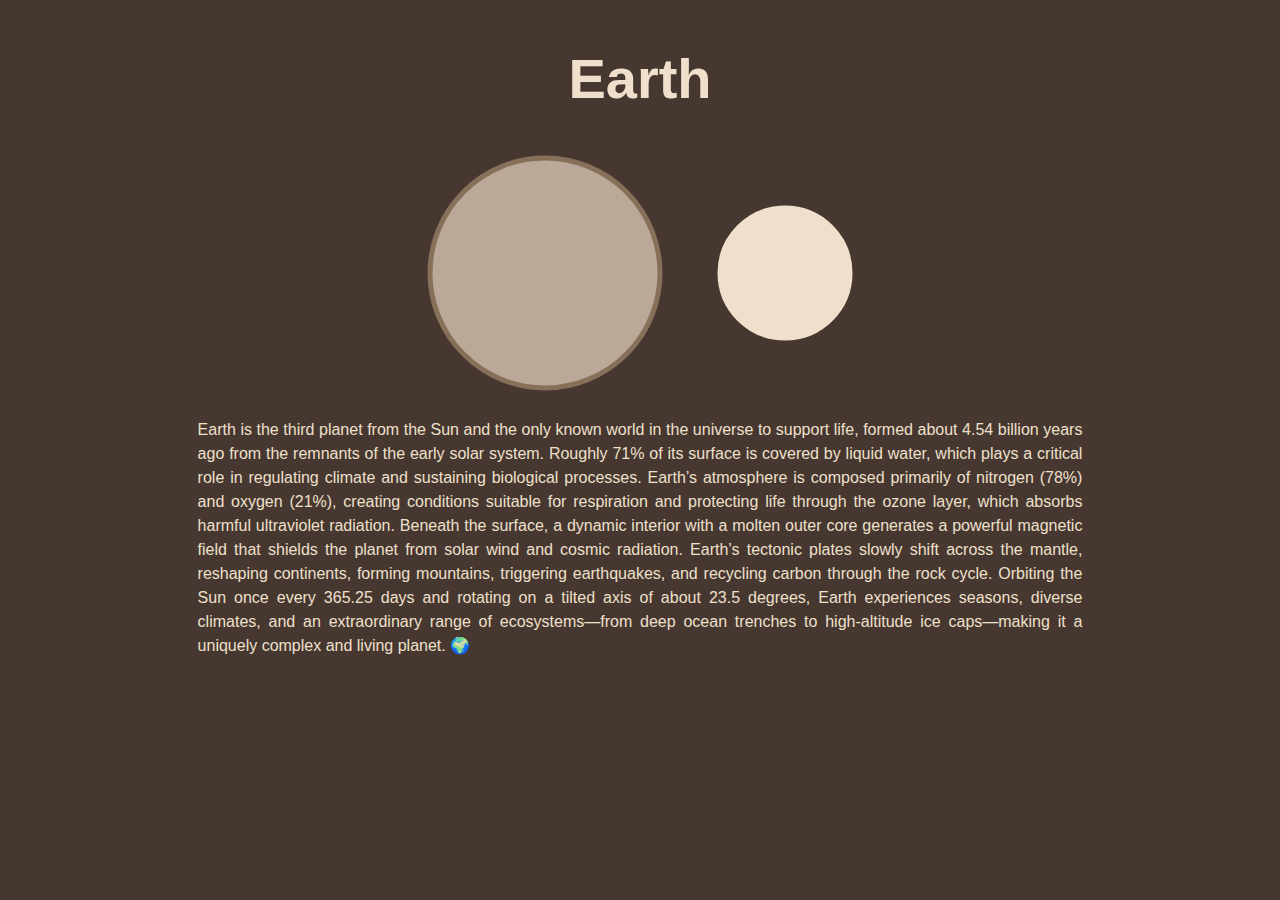
<file: index.html>
<!DOCTYPE html>
<html lang="en">

<head>
  <meta charset="UTF-8">
  <meta name="viewport" content="width=device-width, initial-scale=1.0">
  <title>Earth</title>
  <link rel="stylesheet" href="screen.css">
</head>

<body>
  <h1>Earth</h1>
  <nav>
    <ul>
      <li>
        <a href="index.html">
          <svg id="earth-container">
            <circle id="earth" class="active-earth"/>
          </svg>
        </a>
      </li>
      <li>
        <a href="moon.html">
          <svg id="moon-container">
            <circle id="moon" class="inactive-moon"/>
          </svg>
        </a>
      </li>
    </ul>
  </nav>

  <main>
    <!-- Model: ChatGPT 5.2 -->
    <!-- Prompt: Write a paragraph description of the planet Earth. Make it specific and informative. Include scientific facts. Make it interesting. -->
    <p>Earth is the third planet from the Sun and the only known world in the universe to support life, formed about
      4.54 billion years ago from the remnants of the early solar system. Roughly 71% of its surface is covered by
      liquid water, which plays a critical role in regulating climate and sustaining biological processes. Earth’s
      atmosphere is composed primarily of nitrogen (78%) and oxygen (21%), creating conditions suitable for respiration
      and protecting life through the ozone layer, which absorbs harmful ultraviolet radiation. Beneath the surface, a
      dynamic interior with a molten outer core generates a powerful magnetic field that shields the planet from solar
      wind and cosmic radiation. Earth’s tectonic plates slowly shift across the mantle, reshaping continents, forming
      mountains, triggering earthquakes, and recycling carbon through the rock cycle. Orbiting the Sun once every 365.25
      days and rotating on a tilted axis of about 23.5 degrees, Earth experiences seasons, diverse climates, and an
      extraordinary range of ecosystems—from deep ocean trenches to high-altitude ice caps—making it a uniquely complex
      and living planet. 🌍</p>
  </main>
  <script src="index.js"></script>
</body>

</html>
</file>
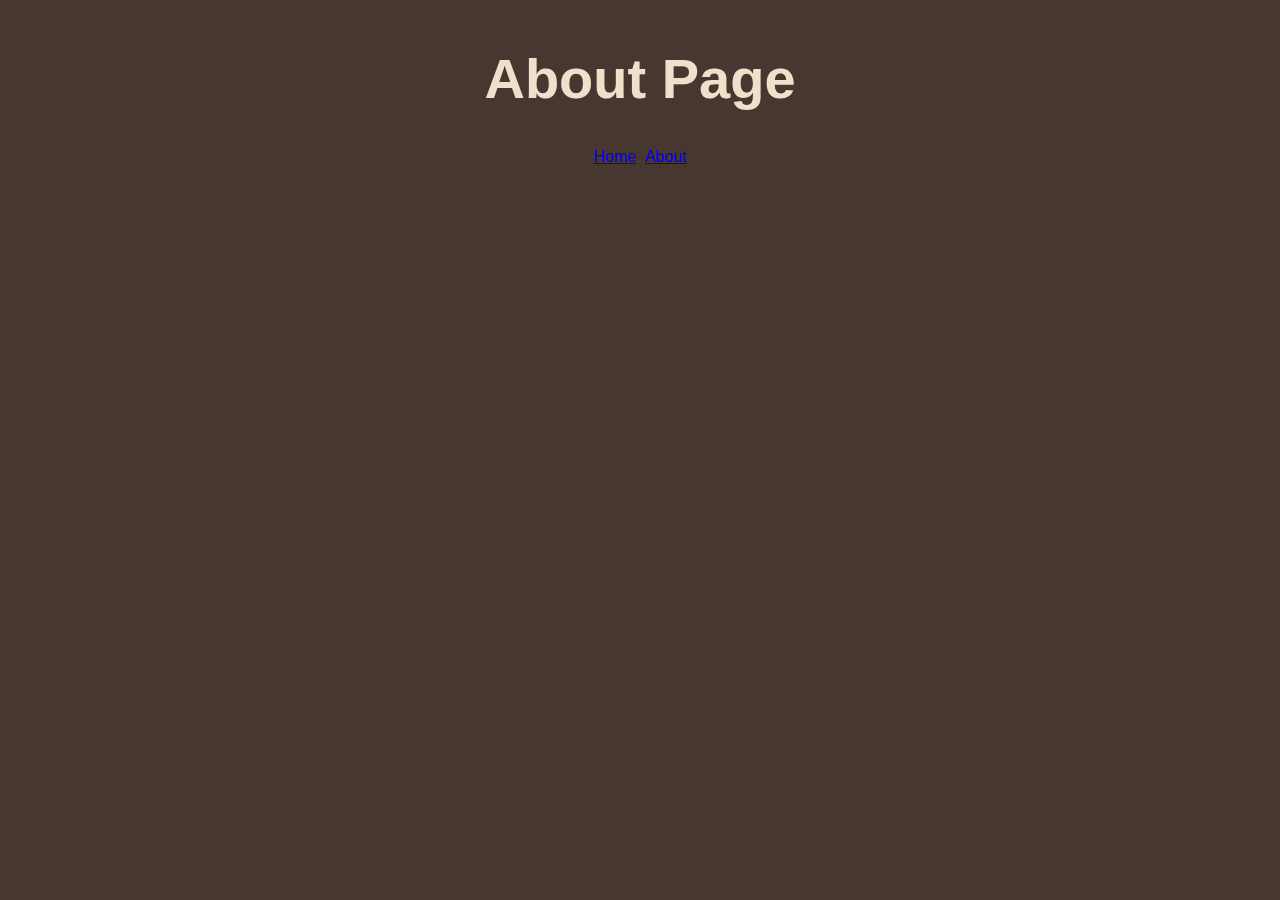
<file: about.html>
<!DOCTYPE html>
<html lang="en">
  <head>
    <meta charset="UTF-8">
    <meta name="viewport" content="width=device-width, initial-scale=1.0">
    <title>About Page</title>
    <link rel="stylesheet" href="screen.css">
  </head>
  <body>
    <h1>About Page</h1>
    <nav>
      <ul>
        <li><a href="index.html">Home</a></li>
        <li><a href="about.html" class="active">About</a></li>
      </ul>
    </nav>
    <script src="index.js"></script>
  </body>
</html>
</file>
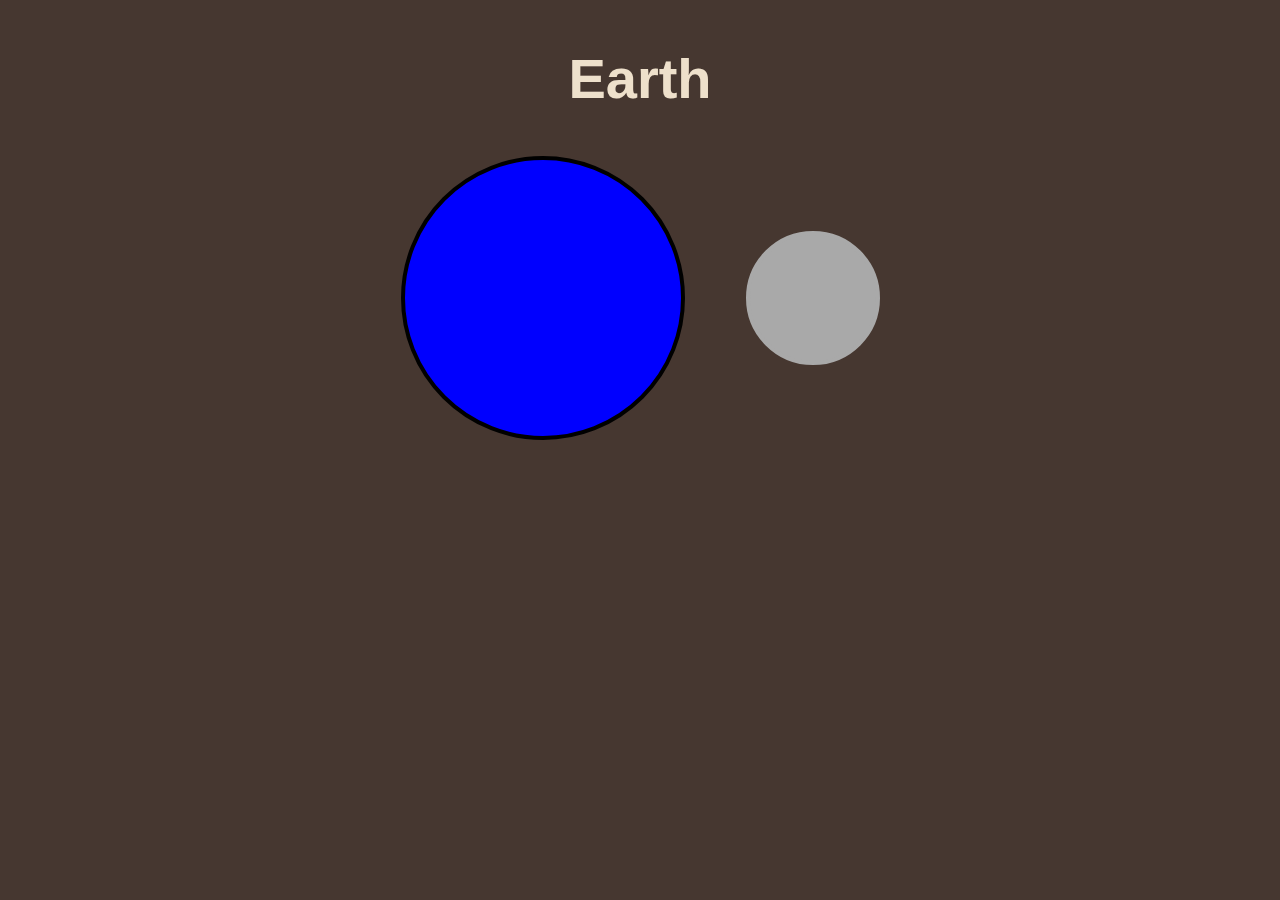
<file: earth.html>
<!DOCTYPE html>
<html lang="en">

<head>
  <meta charset="UTF-8">
  <meta name="viewport" content="width=device-width, initial-scale=1.0">
  <title>Earth</title>
  <link rel="stylesheet" href="screen.css">
</head>

<body>
  <h1>Earth</h1>
  <nav>
    <ul>
      <li>
          <a href="earth.html">
            <svg width="300" height="300">
              <circle class="active" cx="150" cy="150" r="140" stroke="black" stroke-width="4" fill="blue" />
            </svg>
          </a>
      </li>
      <li>
        <a href="moon.html">
          <svg width="150" height="150">
            <circle cx="75" cy="75" r="65" stroke="darkgray" stroke-width="4" fill="darkgray" />
          </svg>
        </a>
      </li>
    </ul>
  </nav>
  <script src="index.js"></script>
</body>

</html>
</file>
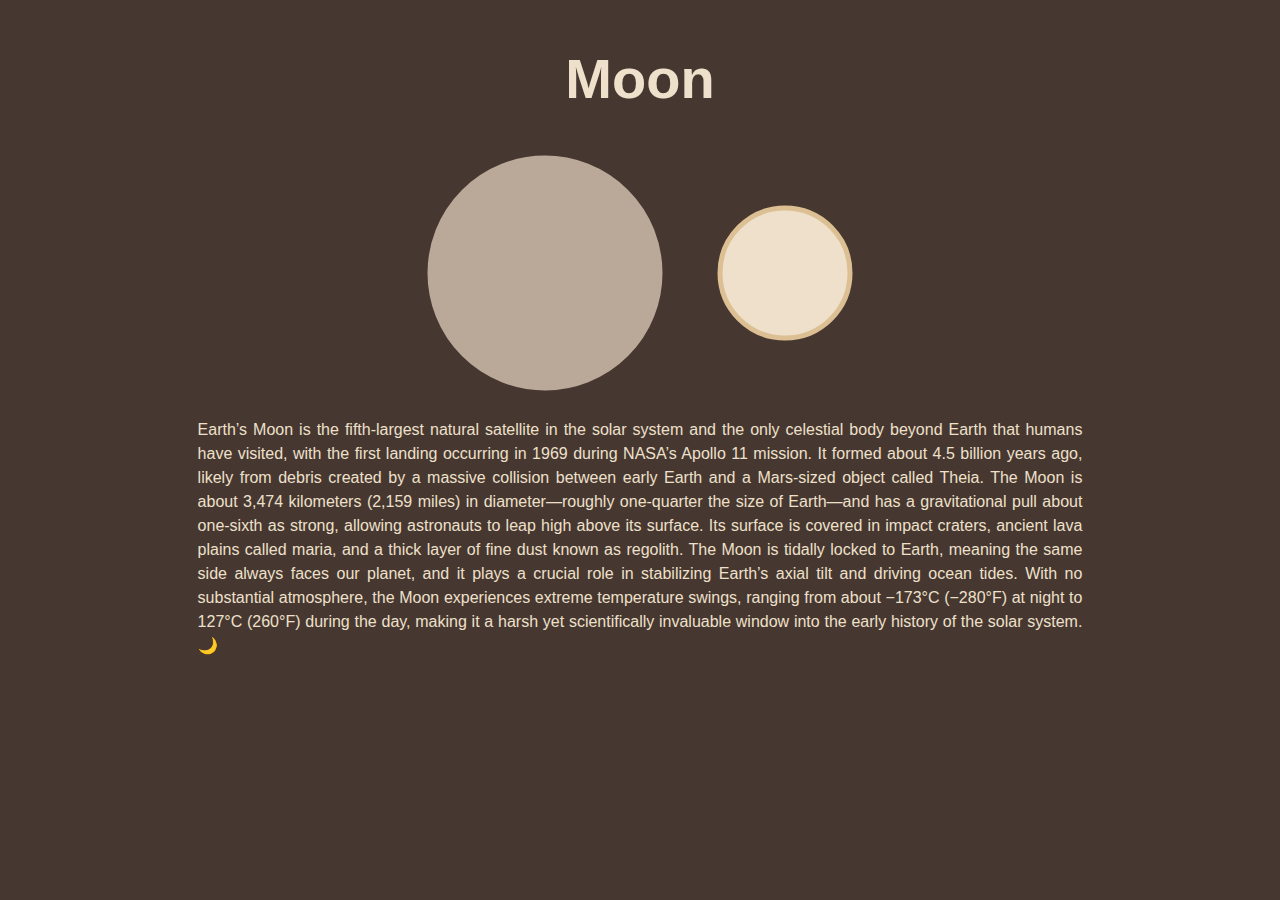
<file: moon.html>
<!DOCTYPE html>
<html lang="en">

<head>
  <meta charset="UTF-8">
  <meta name="viewport" content="width=device-width, initial-scale=1.0">
  <title>Moon</title>
  <link rel="stylesheet" href="screen.css">
</head>

<body>
  <h1>Moon</h1>
  <nav>
    <ul>
      <li>
        <a href="index.html">
          <svg id="earth-container">
            <circle id="earth" class="inactive-earth"/>
          </svg>
        </a>
      </li>
      <li>
        <a href="moon.html">
          <svg id="moon-container">
            <circle id="moon" class="active-moon"/>
          </svg>
        </a>
      </li>
    </ul>
  </nav>

  <main>
    <!-- Model: ChatGPT 5.2 -->
    <!-- Prompt: Write a paragraph description of the planet Earth's Moon. Make it specific and informative. Include scientific facts. Make it interesting. -->
    <p>Earth’s Moon is the fifth-largest natural satellite in the solar system and the only celestial body beyond Earth
      that humans have visited, with the first landing occurring in 1969 during NASA’s Apollo 11 mission. It formed
      about 4.5 billion years ago, likely from debris created by a massive collision between early Earth and a
      Mars-sized object called Theia. The Moon is about 3,474 kilometers (2,159 miles) in diameter—roughly one-quarter
      the size of Earth—and has a gravitational pull about one-sixth as strong, allowing astronauts to leap high above
      its surface. Its surface is covered in impact craters, ancient lava plains called maria, and a thick layer of fine
      dust known as regolith. The Moon is tidally locked to Earth, meaning the same side always faces our planet, and it
      plays a crucial role in stabilizing Earth’s axial tilt and driving ocean tides. With no substantial atmosphere,
      the Moon experiences extreme temperature swings, ranging from about −173°C (−280°F) at night to 127°C (260°F)
      during the day, making it a harsh yet scientifically invaluable window into the early history of the solar system.
      🌙</p>
  </main>

  <script src="index.js"></script>
</body>

</html>
</file>
<file: screen.css>
body {
    display: flex;
    flex-direction: column;
    align-items: center;
    font-family: "Helvetica-Neue", Helvetica, Arial, sans-serif;
    background: #463730;
    color: #EEE0CB;
}

h1 {
    font-size: 3.5em;
}

nav {
    display: flex;
    justify-content: center;
    width: 100vw;
}

ul {
    list-style: none;
    margin: 0;
    padding: 0;
    display: flex;
    flex-direction: row;
    align-items: center;
    justify-content: center;
    column-gap: 10%;
}

img {
    object-fit: cover;
    max-width: 100%;
}

main {
    display: flex;
    justify-content: center;
    align-items: center;
}

p {
    width: 70%;
    line-height: 1.5em;
    text-align: justify;
    text-justify: inter-word;
}

#earth-container {
    width: 250px;
    height: 250px; 
}

#earth {
    cx: 125px;
    cy: 125px;
    r: 115px;
    fill: #BAA898;
    stroke-width: 5;
}

#moon-container {
    width: 150px;
    height: 150px;
}

#moon {
    cx: 75px;
    cy: 75px;
    r: 65px;
    fill: #EEE0CB;
    stroke-width: 5;
}

.active-earth {
    stroke: #87705A;
}

.active-moon {
    stroke: #DCBF93;
}

.inactive-earth {
    stroke: #BAA898;
}

.inactive-moon {
    stroke: #EEE0CB;
}
</file>
